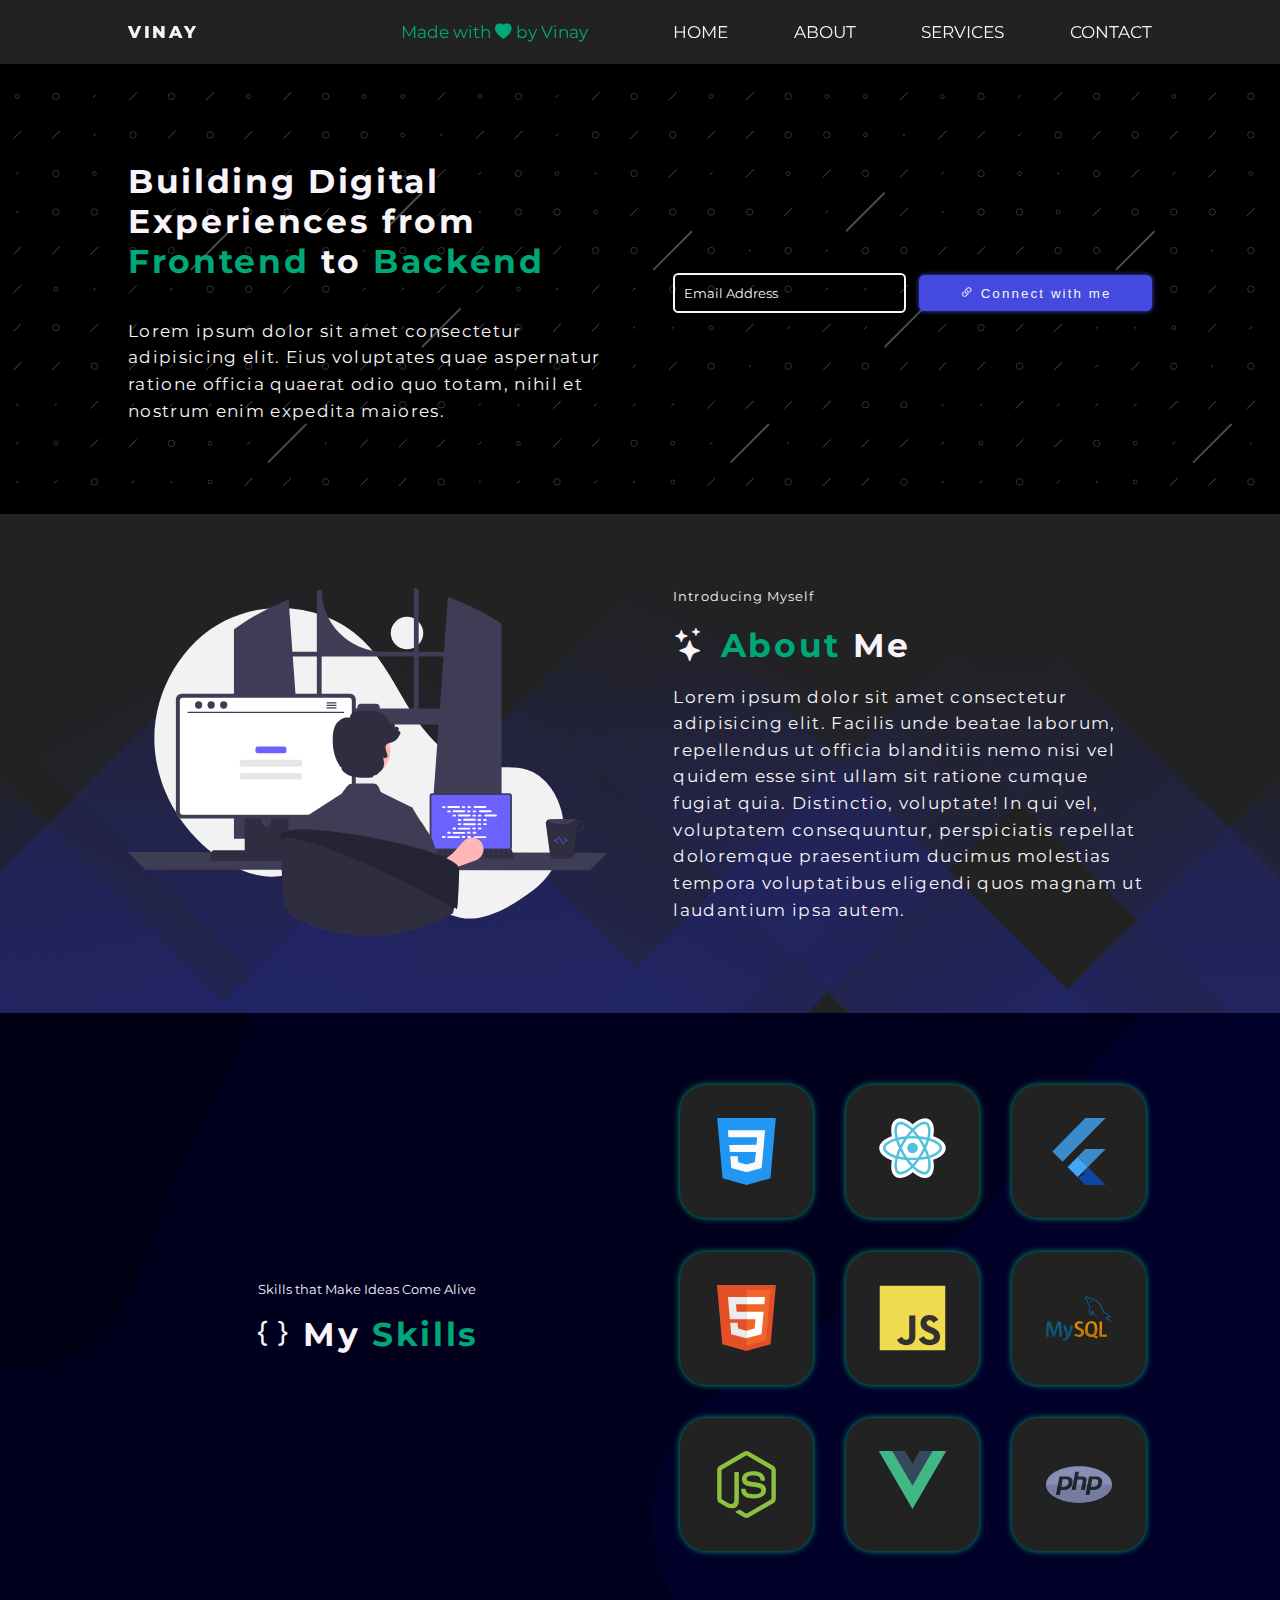
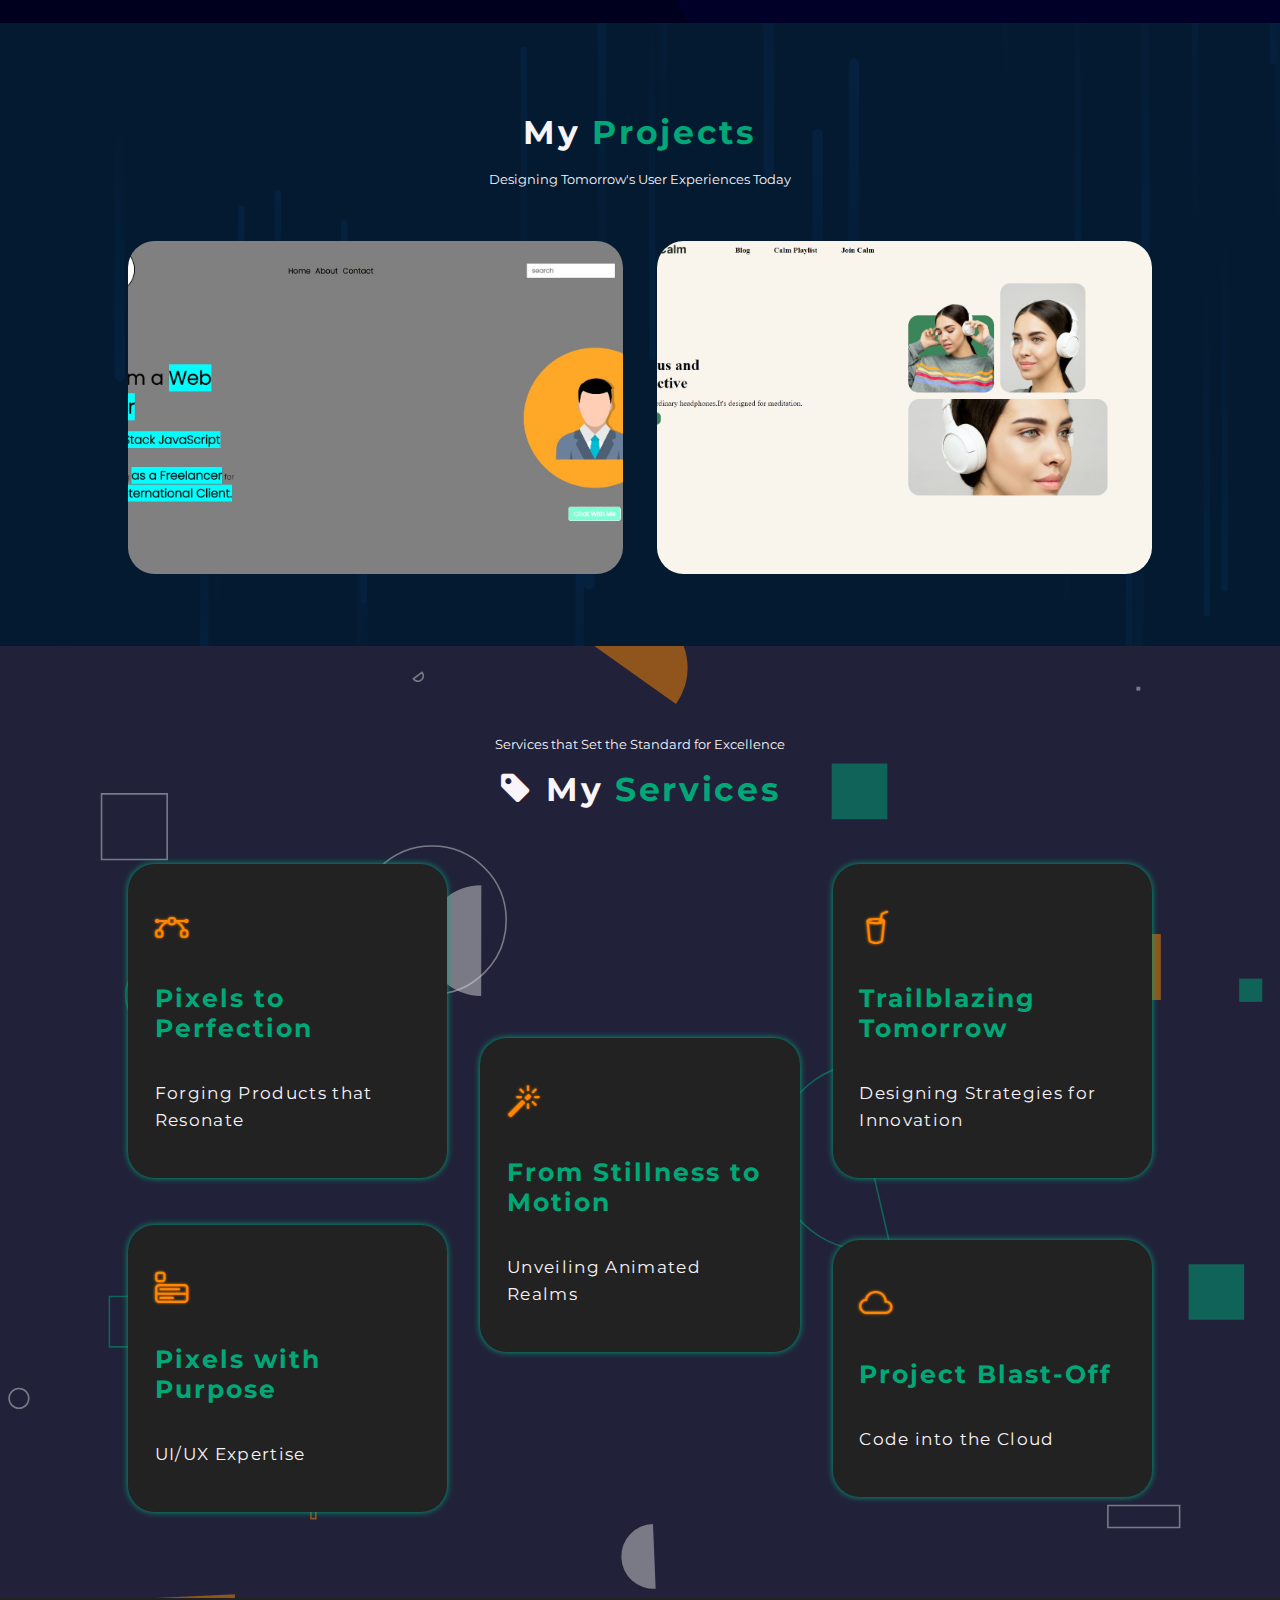
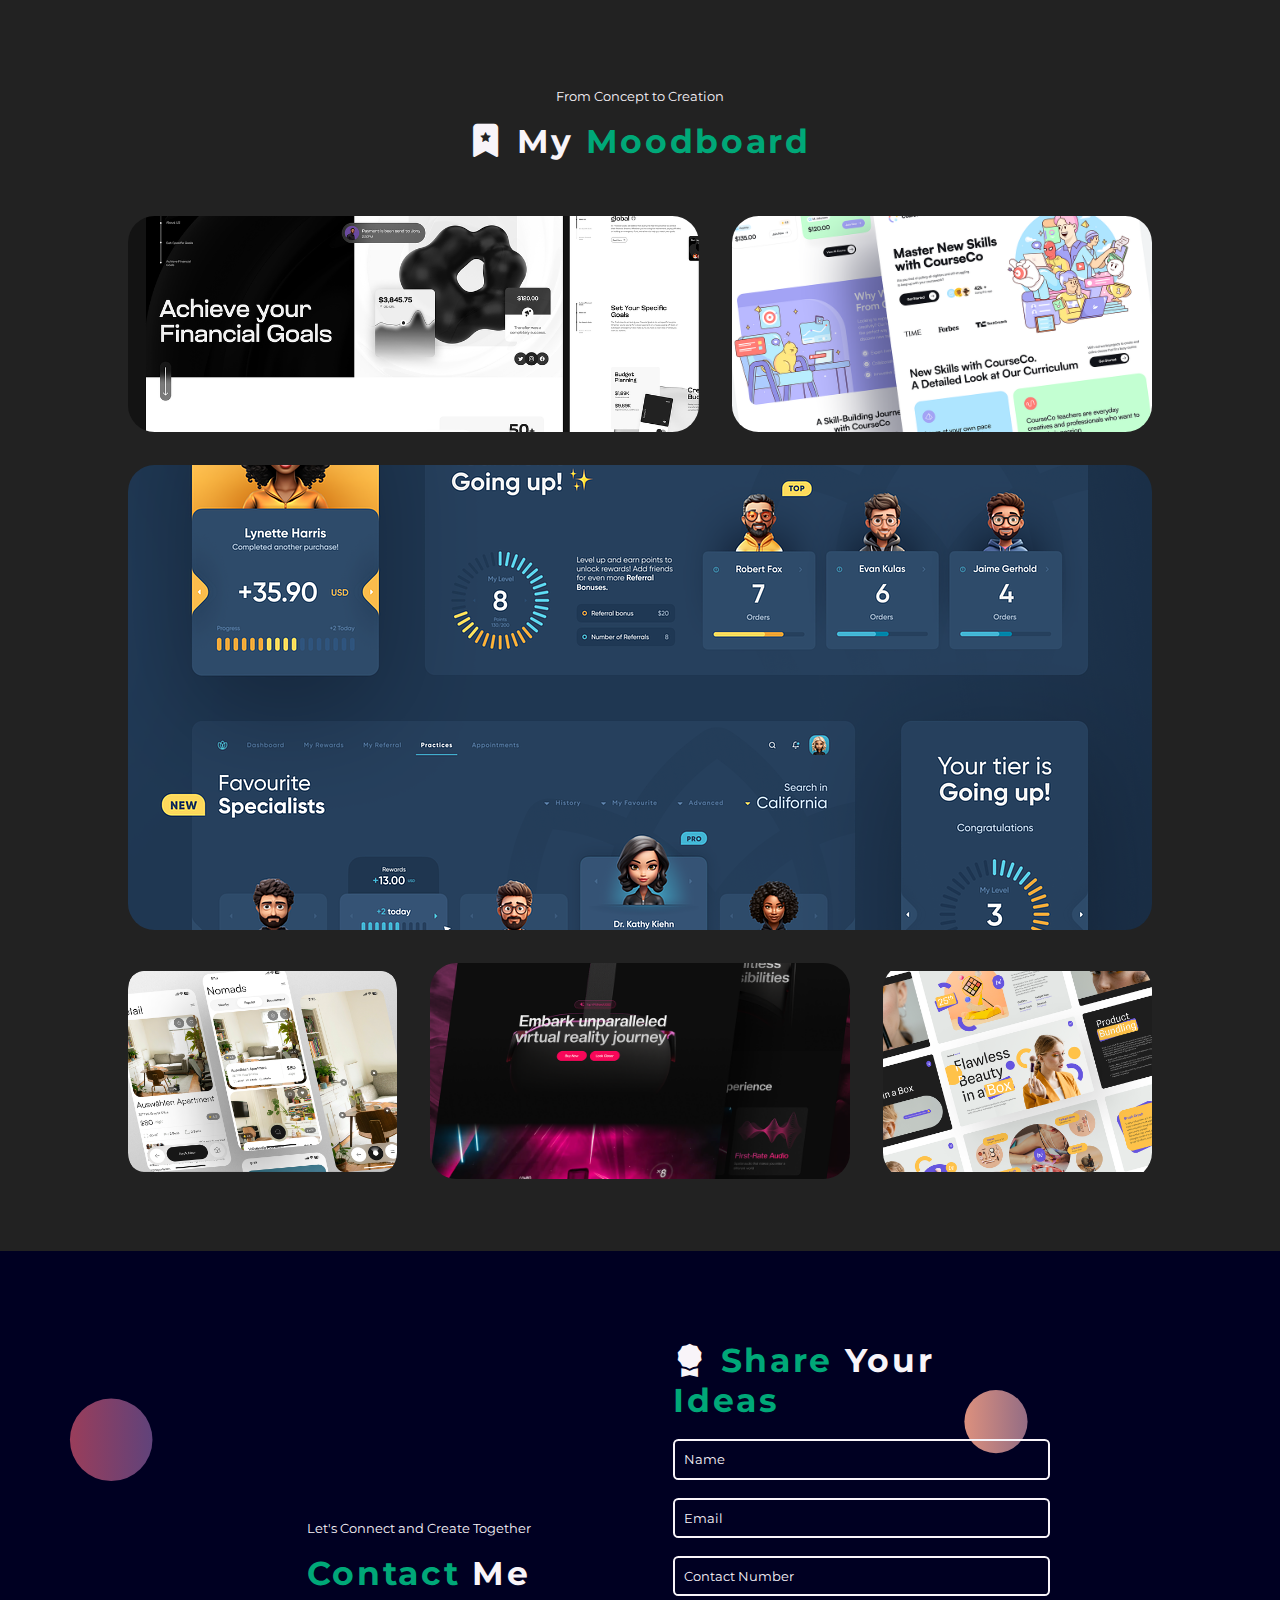
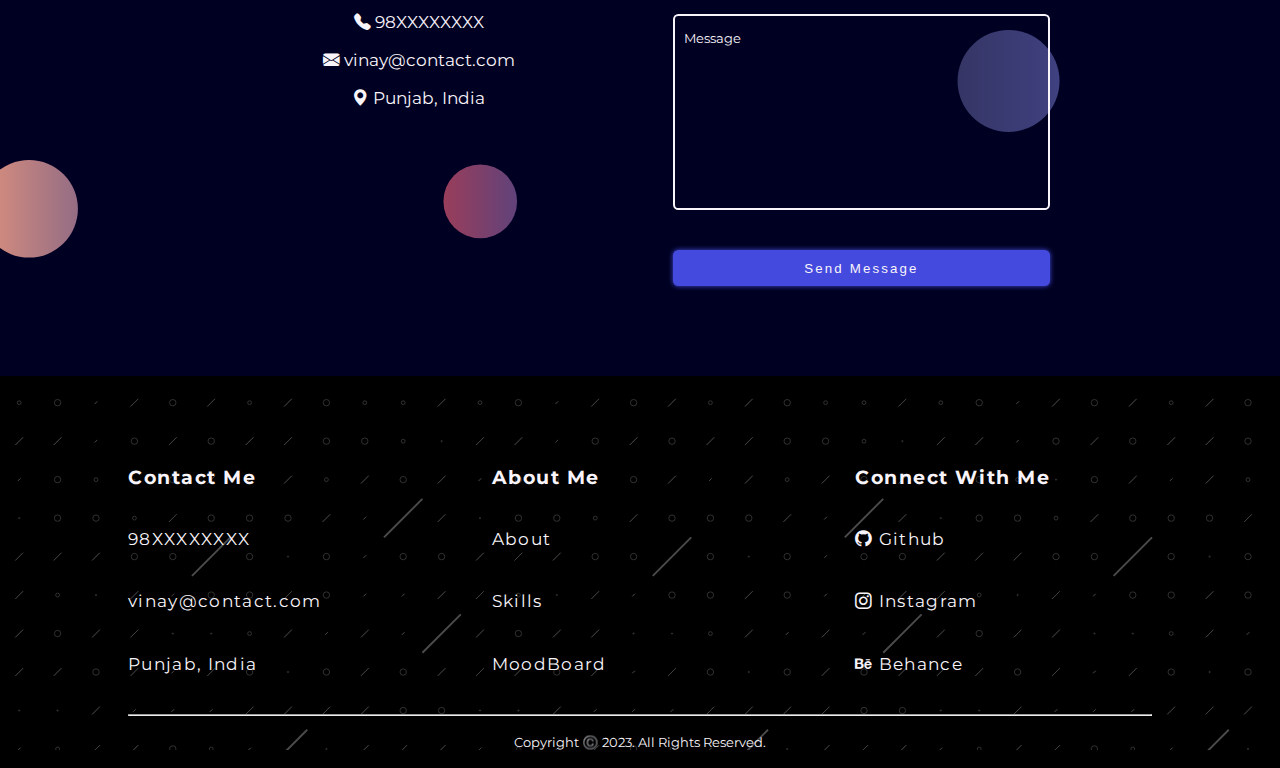
<file: index.html>
<!DOCTYPE html>
<html lang="en">
  <head>
    <meta charset="UTF-8" />
    <meta http-equiv="X-UA-Compatible" content="IE=edge" />
    <meta name="viewport" content="width=device-width, initial-scale=1.0" />
    <title>Vinay</title>
    <link rel="icon" type="png" href="./favicon.png" />
    <link rel="stylesheet" href="./css/style.css" />
    <link
      rel="stylesheet"
      href="https://cdn.jsdelivr.net/npm/bootstrap-icons@1.10.5/font/bootstrap-icons.css"
    />
  </head>
  <body>
    <header>
      <div class="header width-80">
        <nav id="navbar">
          <logo>
            <a href="#">VINAY</a>
          </logo>
          <div id="made-by-suvid" class="font-clr-green">
            Made with <i class="bi bi-heart-fill"></i> by Vinay
          </div>
          <ul>
            <li class="nav-content"><a href="#hero">HOME</a></li>
            <li class="nav-content"><a href="#about">ABOUT</a></li>
            <li class="nav-content">
              <a href="#services">SERVICES</a>
            </li>
            <li class="nav-content"><a href="#contact">CONTACT</a></li>
          </ul>
        </nav>

        <div id="mob-navbar">
          <logo>
            <a href="#"> VINAY</a>
          </logo>
          <div id="made-by-suvid" class="font-clr-green">
            Made with <i class="bi bi-heart-fill"></i> by Vinay
          </div>
          <div id="hamburger">
            <menu onclick="navToggle()"><i class="bi bi-list"></i></menu>
          </div>
          <nav id="mob-nav-items">
            <ul>
              <li class="nav-content"><a href="#hero">HOME</a></li>
              <li class="nav-content"><a href="#about">ABOUT</a></li>
              <li class="nav-content">
                <a href="#services">SERVICES</a>
              </li>
              <li class="nav-content"><a href="#contact">CONTACT</a></li>
            </ul>
            <div id="nav-img">
              <img src="./svg/WorldMap.svg" alt="" />
            </div>
          </nav>
        </div>
      </div>
    </header>

    <section id="hero">
      <div id="hero-content" class="width-80">
        <div id="hero-text">
          <div id="hero-tagline" class="margin-2">
            <h1>
              Building Digital Experiences from
              <span class="font-clr-green">Frontend</span> to
              <span class="font-clr-green">Backend</span>
            </h1>
          </div>
          <div id="hero-desc" class="margin-2">
            <p>
              Lorem ipsum dolor sit amet consectetur adipisicing elit. Eius
              voluptates quae aspernatur ratione officia quaerat odio quo totam,
              nihil et nostrum enim expedita maiores.
            </p>
          </div>
        </div>
        <div id="connect">
          <div id="connect-content">
            <form action="#">
              <div
                id="connect-form-email"
                class="connect-form-element form-element margin-2"
              >
                <label for="email-address" class="font-80">Email Address</label>
                <input
                  type="email"
                  id="email-address"
                  name="email-address"
                  required
                />
              </div>
              <div
                id="connect-form-btn"
                class="connect-form-element form-element margin-2"
              >
                <button type="submit" class="font-80 margin-2">
                  <i class="bi bi-link-45deg"></i>
                  <span>Connect with me</span>
                </button>
              </div>
            </form>
          </div>
        </div>
      </div>
    </section>

    <section id="about">
      <div id="about-content" class="width-80">
        <div id="about-img">
          <img src="./svg/undraw_working_from_anywhere_re_9obt.svg" alt="" />
        </div>
        <div id="about-text" class="margin-2">
          <div id="about-tagline" class="font-80">
            <p>Introducing Myself</p>
          </div>
          <div id="about-head" class="margin-2">
            <h1>
              <i class="bi bi-stars"></i>
              <span id="about-head-abt" class="font-clr-green">About</span>
              <span id="about-head-me">Me</span>
            </h1>
          </div>
          <div id="about-desc" class="margin-2">
            <p>
              Lorem ipsum dolor sit amet consectetur adipisicing elit. Facilis
              unde beatae laborum, repellendus ut officia blanditiis nemo nisi
              vel quidem esse sint ullam sit ratione cumque fugiat quia.
              Distinctio, voluptate! In qui vel, voluptatem consequuntur,
              perspiciatis repellat doloremque praesentium ducimus molestias
              tempora voluptatibus eligendi quos magnam ut laudantium ipsa
              autem.
            </p>
          </div>
        </div>
      </div>
    </section>

    <section id="skills">
      <div id="skills-content" class="width-80">
        <div id="skills-text">
          <div id="skills-tagline" class="font-80 ctr-text margin-2">
            Skills that Make Ideas Come Alive
          </div>
          <div id="skills-head" class="margin-2">
            <h1>
              <i class="bi bi-braces"></i>
              <span id="skills-head-my">My</span>
              <span id="skills-head-skills" class="font-clr-green">Skills</span>
            </h1>
          </div>
        </div>
        <div id="skills-grid">
          <div class="skills-card">
            <img src="./svg/css.svg" alt="CSS" />
          </div>
          <div class="skills-card">
            <img src="./svg/react.svg" alt="ReactJs" />
          </div>
          <div class="skills-card">
            <img src="./svg/flutter.svg" alt="Flutter" />
          </div>
          <div class="skills-card">
            <img src="./svg/html.svg" alt="HTML" />
          </div>
          <div class="skills-card">
            <img src="./svg/js.svg" alt="Javascript" />
          </div>
          <div class="skills-card">
            <img src="./svg/mysql.svg" alt="MySQL" />
          </div>
          <div class="skills-card">
            <img src="./svg/node-js.svg" alt="NodeJs" />
          </div>
          <div class="skills-card">
            <img src="./svg/vue.svg" alt="VueJs" />
          </div>
          <div class="skills-card">
            <img src="./svg/php.svg" alt="PHP" />
          </div>
        </div>
      </div>
    </section>

    <section id="projects">
      <div id="projects-content" class="width-80">
        <div id="projects-text">
          <div id="projects-head" class="ctr-text margin-2">
            <h1>
              <span>My</span>
              <span class="font-clr-green">Projects</span>
            </h1>
          </div>
          <div id="projects-tagline" class="font-80 ctr-text margin-2">
            Designing Tomorrow's User Experiences Today
          </div>
        </div>
        <div id="projects-images">
          <div class="projects-img">
            <a href="./project1.html">
              <img class="projects-img-fill" src="./images/project1.jpg" alt=""
            /></a>
          </div>
          <div class="projects-img">
            <a href="./project2.html">
              <img
                class="projects-img-fill"
                src="./images/project2.jpg"
                alt=""
              />
            </a>
          </div>
        </div>
      </div>
    </section>

    <section id="services">
      <div id="svc-content" class="width-80">
        <div id="svc-text">
          <div id="svc-tagline" class="font-80 ctr-text margin-2">
            Services that Set the Standard for Excellence
          </div>
          <div id="svc-head" class="ctr-text margin-2">
            <h1>
              <i class="bi bi-tag-fill"></i>
              <span>My</span>
              <span class="font-clr-green">Services</span>
            </h1>
          </div>
        </div>
        <div id="svc-cards">
          <div id="svc-card">
            <i class="bi bi-bezier margin-2 font-clr-orange"></i>
            <h2 class="margin-2 font-clr-green">Pixels to Perfection</h2>
            <p class="margin-2">Forging Products that Resonate</p>
          </div>
          <div id="svc-card">
            <i class="bi bi-magic margin-2 font-clr-orange"></i>
            <h2 class="margin-2 font-clr-green">From Stillness to Motion</h2>
            <p class="margin-2">Unveiling Animated Realms</p>
          </div>
          <div id="svc-card">
            <i class="bi bi-cup-straw margin-2 font-clr-orange"></i>
            <h2 class="margin-2 font-clr-green">Trailblazing Tomorrow</h2>
            <p class="margin-2">Designing Strategies for Innovation</p>
          </div>
          <div id="svc-card">
            <i class="bi bi-menu-app margin-2 font-clr-orange"></i>
            <h2 class="margin-2 font-clr-green">Pixels with Purpose</h2>
            <p class="margin-2">UI/UX Expertise</p>
          </div>
          <div id="svc-card">
            <i class="bi bi-cloud margin-2 font-clr-orange"></i>
            <h2 class="margin-2 font-clr-green">Project Blast-Off</h2>
            <p class="margin-2">Code into the Cloud</p>
          </div>
        </div>
      </div>
    </section>

    <section id="moodboard">
      <div id="mb-content" class="width-80">
        <div id="mb-text">
          <div id="mb-tagline" class="font-80 ctr-text margin-2">
            From Concept to Creation
          </div>
          <div id="mb-head" class="ctr-text margin-2">
            <h1>
              <i class="bi bi-bookmark-star-fill"></i>
              <span id="mb-head-my">My</span>
              <span id="mb-head-moodboard" class="font-clr-green"
                >Moodboard</span
              >
            </h1>
          </div>
        </div>
        <div id="mb-images">
          <div class="mb-img">
            <img
              class="mb-img-fill"
              src="./images/original-1628cc5e77f80269addc932307e87e8c.png"
              alt=""
            />
          </div>
          <div class="mb-img">
            <img
              class="mb-img-fill"
              src="./images/original-a6ef88be51ef25d16fe25292a046a570.png"
              alt=""
            />
          </div>
          <div class="mb-img">
            <img
              class="mb-img-fill"
              src="./images/original-2f1a1aeb771d8d9484486d1bbd767902.png"
              alt=""
            />
          </div>
          <div class="mb-img">
            <img
              class="mb-img-fill"
              src="./images/original-5888697fa78ab6a838d38cff33c93ef1.png"
              alt=""
            />
          </div>
          <div class="mb-img">
            <img
              class="mb-img-fill"
              src="./images/original-878f5c56d081c25c8439d29f52686cfb.png"
              alt=""
            />
          </div>
          <div class="mb-img">
            <img
              class="mb-img-fill"
              src="./images/original-83fb45982619c7813d6a0718edf50e4f.png"
              alt=""
            />
          </div>
        </div>
      </div>
    </section>

    <section id="contact">
      <div id="cnt-content" class="width-80">
        <div id="cnt-info" class="ctr-text">
          <div id="cnt-info-tagline" class="cnt-info-item font-80 margin-2">
            Let's Connect and Create Together
          </div>
          <div id="cnt-info-head" class="cnt-info-item margin-2">
            <h1>
              <span id="cnt-info-head-contact" class="font-clr-green"
                >Contact</span
              >
              <span id="cnt-info-head-me">Me</span>
            </h1>
          </div>
          <div id="cnt-info-number" class="cnt-info-item margin-2">
            <i class="bi bi-telephone-fill"></i> <span> 98XXXXXXXX</span>
          </div>
          <div id="cnt-info-email" class="cnt-info-item margin-2">
            <i class="bi bi-envelope-fill"></i><span> vinay@contact.com</span>
          </div>
          <div id="cnt-info-address" class="cnt-info-item margin-2">
            <i class="bi bi-geo-alt-fill"></i><span> Punjab, India</span>
          </div>
        </div>
        <div id="cnt-form">
          <div id="sendMessage" class="margin-2">
            <h1>
              <i class="bi bi-award-fill"></i>
              <span class="font-clr-green">Share</span> Your
              <span class="font-clr-green">Ideas</span>
            </h1>
          </div>
          <form id="msg-form" onsubmit="msgFormSubmit()" action="#">
            <div id="msg-form-name" class="form-element margin-2">
              <label for="name" class="font-80">Name</label>
              <input type="text" name="name" required />
            </div>
            <div id="msg-form-email" class="form-element margin-2">
              <label for="email" class="font-80">Email</label>
              <input type="email" name="email" required />
            </div>
            <div id="msg-form-number" class="form-element margin-2">
              <label for="number" class="font-80">Contact Number</label>
              <input type="tel" name="number" required />
            </div>
            <div id="msg-form-message" class="form-element margin-2">
              <label for="message" class="font-80">Message</label>
              <textarea name="message" rows="8" required></textarea>
            </div>
            <div class="form-element">
              <button type="submit" class="font-80 margin-2">
                Send Message
              </button>
            </div>
          </form>
        </div>
      </div>
    </section>

    <section id="footer">
      <div id="ftr-content" class="width-80">
        <div id="ftr-top">
          <div id="ftr-contact" class="ftr-element">
            <h3 class="margin-2">Contact Me</h3>
            <p>
              <a
                href="https://voice.google.com/"
                class="margin-2"
                target="_blank"
                >98XXXXXXXX</a
              >
              <a
                href="https://mail.google.com/"
                class="margin-2"
                target="_blank"
                >vinay@contact.com</a
              >
              <a
                href="https://goo.gl/maps/Xkq5LJ6gxJXZVK6w6"
                class="margin-2"
                target="_blank"
                >Punjab, India</a
              >
            </p>
          </div>
          <div id="ftr-about" class="ftr-element">
            <h3 class="margin-2">About Me</h3>
            <p>
              <a href="#about" class="margin-2">About</a>
              <a href="#skills" class="margin-2">Skills</a>
              <a href="#moodboard" class="margin-2">MoodBoard</a>
            </p>
          </div>
          <div id="ftr-connect" class="ftr-element">
            <h3 class="margin-2">Connect With Me</h3>
            <p id="ftr-connect-label-icon">
              <a href="https://github.com/" class="margin-2" target="_blank"
                ><i class="bi bi-github"></i> Github</a
              >
              <a
                href="https://www.instagram.com/"
                class="margin-2"
                target="_blank"
                ><i class="bi bi-instagram"></i> Instagram</a
              >
              <a
                href="https://www.behance.net/"
                class="margin-2"
                target="_blank"
                ><i class="bi bi-behance"></i> Behance</a
              >
            </p>
            <p id="ftr-connect-icon">
              <a href="https://github.com/" class="margin-2" target="”_blank”"
                ><i class="bi bi-github"></i
              ></a>
              <a
                href="https://www.instagram.com/"
                class="margin-2"
                target="”_blank”"
                ><i class="bi bi-instagram"></i
              ></a>
              <a
                href="https://www.behance.net/"
                class="margin-2"
                target="”_blank”"
                ><i class="bi bi-behance"></i
              ></a>
            </p>
          </div>
        </div>
        <hr />
        <div id="copyright" class="margin-2 font-80">
          Copyright ©️ 2023. All Rights Reserved.
        </div>
      </div>
    </section>

    <script
      src="https://code.jquery.com/jquery-3.7.0.min.js"
      integrity="sha256-2Pmvv0kuTBOenSvLm6bvfBSSHrUJ+3A7x6P5Ebd07/g="
      crossorigin="anonymous"
    ></script>
    <script src="./js/script.js"></script>
  </body>
</html>
</file>
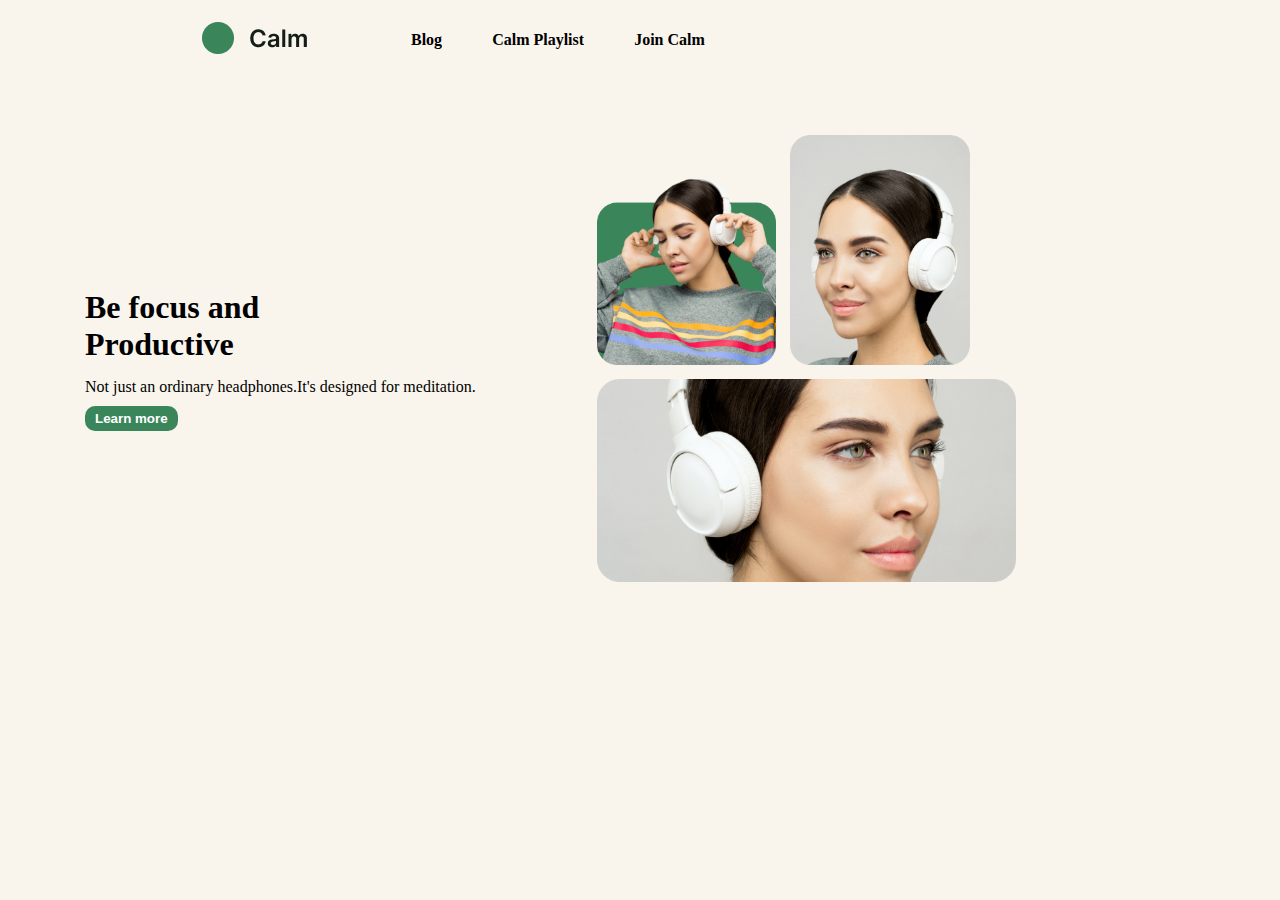
<file: project2.html>
<!DOCTYPE html>
<html lang="en">
<head>
    <meta charset="UTF-8">
    <meta http-equiv="X-UA-Compatible" content="IE=edge">
    <meta name="viewport" content="width=device-width, initial-scale=1.0">
    <link rel="stylesheet" href="./css/style1.css">
    <title>project2</title>
</head>
<body>

   
         <!-- header -->
    <header>
        <nav>
            <!-- logo -->
        <div class="logo">
            <img src="./images/logo.png" alt="">

        </div>
        <!-- link -->
        <div class="link">
            <ul>
                <li><a href="">Blog</a></li>
                <li><a href="">Calm Playlist</a></li>
                <li><a href="">Join Calm</a></li>
            </ul>
        </div>
        </nav>
        
    </header>

   
   
    <!-- main section -->
    
    <section class="main">
        <!-- main left section -->
        <div class="left-main-section">
            <h1 class="heading">Be focus and <br> Productive</h1>
            <p class="para">
                Not just an ordinary headphones.It's designed for meditation.
            </p>
            <button class="button">Learn more</button>
        </div>
        <!-- main right section -->
        <div class="right-main-section">
            <div>
                <img class="upper" src="./images/img1.png" >
            <img class="upper" src="./images/img2.png" >
            </div>
            <div>
                <img class="down" src="./images/img3.png" >
            </div>
            
           
        </div>
        

    </section>

    
</body>
</html>
</file>
<file: css/style.css>
@import url('https://fonts.googleapis.com/css2?family=Montserrat:ital,wght@0,300;0,400;0,500;0,700;1,300;1,400;1,500;1,700&display=swap');

:root {
    --clr-black: #000000;
--clr-bg: #222222;
--clr-white: #F8F4F9;
--clr-blue: #454ADE;
--clr-orange: #FF8600;
--clr-green: #00A878;

--padding-min: 4%;
--padding-max: 8%;
--max-width: 2000px;
}

*, *::before, *::after {
    padding: 0;
    margin: 0;
    box-sizing: border-box;
    scroll-behavior: smooth;
    scroll-padding-top: 4rem;
}

body {
    max-width: var(--max-width);
    width: 100%;
    min-height: 100vh;
    margin-inline: auto;
    font-size: clamp(0.8rem, 2vw, 1.04rem);
    font-family: 'montserrat', sans-serif;
    color: var(--clr-white);
    background: #000000;
}

/* ================
===Primary====
================ */

.width-80 {
    width: 80%;
}

.margin-2 {
    margin: 2vh 0;
}

h1, h2, h3, h4, h5, h6 {
    line-height: 1.2;
    letter-spacing: 0.08em;
}

p {
    line-height: 1.6;
    letter-spacing: 0.08em;
}

.font-80 {
    font-size: 80%;
}

.font-clr-green {
    color: var(--clr-green);
}

.font-clr-blue {
    color: var(--clr-blue);
}

.font-clr-orange {
    color: var(--clr-orange);
}

.ctr-text {
    text-align: center;
}

.brd {
    border: 1px solid red;
}

/* ==============

============== */

header {
    position: fixed;
    background: var(--clr-bg);
    width: 100%;
    --height: 4rem;
    min-height: var(--height);
    z-index: 1000;
    box-shadow: 0 0 0.4em var(--clr-black);
}

.header {
    position: relative;
    height: var(--height);
    margin-inline: auto;
}

nav {
    position: absolute;
    transform: translate(-50%, -50%);
    top: 50%;    
    left: 50%;
    width: 100%;
    display: grid;
    grid-template-columns: repeat(4, 1fr);
    gap: 4em;
}

logo a{
    color: var(--clr-blue);
    font-weight: 800;
    letter-spacing: 0.16em;
    text-decoration: none;
}

#navbar ul {
    grid-column: span 2;
    display: flex;
    justify-content: space-between;
    list-style: none;
}

nav a {
    text-decoration: none;
    color: var(--clr-white);
}

#mob-navbar {
    position: absolute;
    transform: translate(-50%, -50%);
    top: 50%;    
    left: 50%;
    width: 100%;
    height: 100%;
    display: none;
    grid-template-columns: repeat(5, 1fr);
    gap: 0.8em;
    align-items: center;
}

#mob-navbar nav {
    visibility: hidden;
    display: grid;
    grid-template-columns: repeat(3, 1fr);
    position: absolute;
    transform: translateX(-50%);
    width: 100%;
    background: var(--clr-bg);
    top: 112%;
    border: 2px solid var(--clr-blue);
    border-radius: 0.4em;
    box-shadow: 0 0 0.4em var(--clr-blue);
}

#mob-navbar .visible {
    visibility: visible;
}

#mob-navbar nav ul {
    width: 100%;
    list-style: none;
    padding: 0.8em;
}

#mob-navbar nav ul li {
    padding: 0.8em;
}

#nav-img {
    width: 100%;
    height: 100%;
    display: flex;
    justify-content: center;
    align-items: center;
    grid-column: span 2;
}

#nav-img img {
    width: 100%;
}

#mob-navbar logo {
    text-align: left;
}

#mob-navbar #made-by-suvid {
    text-align: center;
    grid-column: span 3;
}

#mob-navbar #hamburger {
    font-size: 160%;
    text-align: right;
}

#hero {
    width: 100%;
    background: url(../svg/Sprinkle.svg);
    background-repeat: none;
    background-position: center;
    background-size: cover;
}

#hero-content { 
    display: grid;
    grid-template-columns: repeat(2, 1fr);
    gap: 4em;
    margin-inline: auto;
}

#hero-text {
    width: 100%;
    display: flex;
    flex-direction: column;
    justify-content: space-around;
    margin: 16vh auto 8vh auto;
}

#connect {
    width: 100%;
    margin: 16vh auto 8vh auto;
}

#connect #connect-content {
    width: 100%;
    height: 100%;
    display: flex;
    align-items: center;
}

#connect-content form {
    display: flex;
    align-items: center;
    gap: 0.8em;
    width: 100%;
}

form .form-element {
    width: 100%;
    height: 100%;
    position: relative;
}

.form-element input, .form-element textarea {
    width: 100%;
    height: 100%;
    color: var(--clr-white);
    background: transparent;
    line-height: 1.6;
    border: 2px solid var(--clr-white);
    outline: none;
    padding: 0.8em;
    border-radius: 0.4em;
}

.form-element button {
    width: 100%;
    height: 100%;
    background: var(--clr-blue);
    color: var(--clr-white);
    letter-spacing: 0.16em;
    font-weight: 400;
    padding: 0.8em;
    border: none;
    border-radius: 0.4em;
    box-shadow: 0 0 0.4em var(--clr-blue);
}

#about {
    width: 100%;
    background: url(../svg/RectLight.svg);
    background-repeat: none;
    background-position: center;
    background-size: cover;
}

#about-content {
    display: grid;
    grid-template-columns: repeat(2, 1fr);
    gap: 4em;
    align-items: center;
    margin-inline: auto;
}

#about-img, #about-text {
    width: 100%;
    margin: 8vh auto;
}

#about-img img {
    width: 100%;
}

#skills{
    width: 100%;
    background: url(../svg/SimpleShiny.svg);
    background-repeat: none;
    background-position: center;
    background-size: cover;
}

#skills-content {
    display: grid;
    grid-template-columns: repeat(2, 1fr);
    gap: 4em;
    align-items: center;
    margin-inline: auto;
}

#skills-content #skills-text, #skills-content #skills-grid {
    width: 100%;
    text-align: center;
    margin: 8vh auto;
}

#skills-content #skills-grid {
    width: 100%;
    display: grid;
    grid-template-columns: repeat(3, 8em);
    grid-auto-rows: 8em;
    justify-content: center;
    gap: 2em;
}

#skills-content #skills-grid .skills-card {
    display: flex;
    justify-content: center;
    align-items: center;
    background: var(--clr-bg);
    border-radius: 1.6em;
    box-shadow: 0 0 0.4em var(--clr-green);
}

#skills-content #skills-grid img {
    width: 50%;
    height: 50%;
}

#services {
    width: 100%;
    background: url(../svg/Meteor.svg);
    background-repeat: none;
    background-position: center;
    background-size: cover;
}

#svc-content {
    display: flex;
    flex-direction: column;
    margin-inline: auto;
}

#svc-text, #svc-cards {
    width: 100%;
}

#svc-text {
    margin: 8vh auto 2vh auto;
}

#svc-cards {
    height: 100%;
    display: grid;
    grid-template-columns: repeat(6, 1fr);
    grid-template-rows: repeat(2, 1fr);
    gap: 2em;
    align-items: center;
    margin: 2vh auto 8vh auto;
}

#svc-cards :nth-child(1), #svc-cards :nth-child(3), #svc-cards :nth-child(4), #svc-cards :nth-child(5) {
    grid-column: span 2;
}

#svc-cards :nth-child(2) {
    grid-column: span 2;
    grid-row: span 2;
}

#svc-card {
    background: var(--clr-bg);
    width: 100%;
    display: flex;
    flex-direction: column;
    padding: 1.6em;
    border-radius: 1.6em;
    box-shadow: 0 0 0.4em var(--clr-green);
}

#svc-card i {
    font-size: 200%;
    text-shadow: 0 0 0.08em var(--clr-orange);
}

#projects {
    width: 100%;
    background: url(../svg/meteor1.svg);
    background-repeat: none;
    background-position: center;
    background-size: cover;
}

#projects-content {
    display: flex;
    flex-direction: column;
    margin-inline: auto;
}

#projects-content #projects-text {
    width: 100%;
    margin: 8vh auto 2vh auto;
}

#projects-tagline, #projects-head, #projects-images {
    width: 100%;
}

#projects-images {
    display: flex;
    gap: 2em;
    margin: 2vh auto 8vh auto;
}

#projects-images .projects-img {
    display: flex;
    justify-content: center;
    align-items: center;
    overflow: hidden;
    width: 100%;
    height: 20em ;
    border-radius: 1.6em;
}

#projects-images .projects-img img {
    transform: scale(0.38);
}

#moodboard {
    width: 100%;
    background: var(--clr-bg);
}

#mb-content {
    display: flex;
    flex-direction: column;
    margin-inline: auto;
}

#mb-content #mb-text {
    width: 100%;
    margin: 8vh auto 2vh auto;
}

#mb-tagline, #mb-head, #mb-images {
    width: 100%;
}

#mb-images {
    display: grid;
    grid-template-columns: repeat(7, 1fr);
    grid-template-rows: repeat(4, 24vh);
    gap: 2em;
    margin: 2vh auto 8vh auto;
}

#mb-images .mb-img {
    display: flex;
    justify-content: center;
    align-items: center;
    overflow: hidden;
    width: 100%;
    border-radius: 1.6em;
}

#mb-images .mb-img img {
    width: 100%;
}

#mb-images :nth-child(1) {
    grid-column: span 4;
}

#mb-images :nth-child(2) {
    grid-column: span 3;
}

#mb-images :nth-child(3) {
    grid-column: span 7;
    grid-row: span 2;
}

#mb-images :nth-child(4) {
    grid-column: span 2;
}

#mb-images :nth-child(5) {
    grid-column: span 3;
}

#mb-images :nth-child(6) {
    grid-column: span 2;
}

#contact {
    width: 100%;
    background: url(../svg/CircuitPrimary.svg);
    background-repeat: none;
    background-position: center;
    background-size: cover;
}

#cnt-content {
    display: grid;
    grid-template-columns: repeat(2, 1fr);
    gap: 4em;
    align-items: center;
    margin-inline: auto;
    padding-inline: var(--padding-max);
}

#cnt-info, #cnt-form {
    width: 100%;
    margin: 8vh auto;
}

#cnt-form form .form-element:focus-within > label, #cnt-form form .form-element:active > label {
    background: #002;
}

#cnt-form form #msg-form-message label {
    top: 12%;
}

.form-element textarea {
    resize: none;
}

.form-element input::placeholder, .form-element textarea::placeholder {
    color: var(--clr-white);
}

.form-element label {
    pointer-events: none;
    position: absolute;
    transform: translateY(-50%);
    top: 50%;
    padding-inline: 0.8em;
}


.form-element:focus-within > label, .form-element:active > label {
    font-size: 64%;
    color: var(--clr-blue);
    background: var(--clr-black);
    top: 0 !important;
    padding-inline: 0.4em;
    margin-inline: 0.8em;
}

.form-element:focus-within > input, .form-element:focus-within > textarea, .form-element:active > input, .form-element:active > textarea {
    border: 2px solid var(--clr-blue);
}

.form-element input, .form-element label, .form-element textarea {
    transition: all 200ms ease-in-out;
}

#footer {
    width: 100%;
    background: url(../svg/Sprinkle.svg);
    background-repeat: none;
    background-position: center;
    background-size: cover;
}

#ftr-content {
    margin-inline: auto;
}

#ftr-content #ftr-top {
    display: grid;
    grid-template-columns: repeat(3, 1fr);
    gap: 4em;
    align-items: center;
    width: 100%;
}

#ftr-top .ftr-element {
    width: 100%;
    margin: 8vh auto 2vh auto;
}

#ftr-top .ftr-element p {
    display: flex;
    flex-direction: column;
}

#ftr-top .ftr-element p a {
    color: var(--clr-white);
    text-decoration: none;
}

#ftr-top #ftr-connect #ftr-connect-icon {
    display: none;
    justify-content: center;
    align-items: center;
    font-size: 120%;
}

#copyright {
    text-align: center;
    margin-inline: auto;
}

@media screen and (max-width: 1200px) {
    nav {
        gap: 2em;
    }
}

@media screen and (max-width: 1048px) {
    nav {
        grid-template-columns: repeat(6, 1fr);
        gap: 0.8em;
    }

    #navbar #made-by-suvid {
        grid-column: span 2;
    }

    #navbar ul {
        grid-column: span 3;
    }
    
    #connect-content form {
        flex-direction: column;
        gap: 0em;
    }

    #skills-content #skills-grid {
        grid-template-columns: repeat(3, 5.6em);
        grid-auto-rows: 5.6em;
        gap: 1.6em;
    }

    #skills-content #skills-grid .skills-card {
        border-radius: 1.2em;
        box-shadow: 0 0 0.32em var(--clr-green);
    }

    #svc-cards {
        gap: 1.6em;
    }

    #svc-card {
        padding: 1.2em;
    }

    #svc-card i {
        font-size: 160%;
    }
    
    #svc-card h2 {
        font-size: 120%;
    }

    #mb-images {
        grid-template-rows: repeat(4, 20vh);
        gap: 1.6em;
    }

    #ftr-content #ftr-top {
        gap: 1.6em;
    }
}

@media screen and (max-width: 820px) {
    #svc-cards {
        gap: 1.2em;
    }

    #svc-cards {
        border-radius: 1.2em;
    }

    #mb-images {
        grid-template-rows: repeat(4, 16vh);
        gap: 1.2em;
    }

    #mb-images .mb-img {
        border-radius: 1.2em;
    }

    #cnt-content {
        padding-inline: var(--padding-min);
    }
}

@media screen and (max-width: 640px) {
    #navbar {
        display: none;
    }

    #mob-navbar {
        display: grid;
    }

    #mob-navbar #made-by-suvid {
        font-size: 80%;
    }
    
    #hero-content { 
        display: flex;
        flex-direction: column;
        gap: 0;
    }

    #hero-text {
        margin: 16vh auto 2vh auto;
    }
    
    #connect {
        margin: 2vh auto 8vh auto;
    }

    #about-content {
        display: flex;
        flex-direction: column;
        gap: 0;
    }

    #about-img {
        margin: 8vh auto 2vh auto;
    }

    #about-text {
        margin: 2vh auto 8vh auto;
    }
    
    #skills-content {
        display: flex;
        flex-direction: column;
        gap: 0;
    }

    #skills-content #skills-text {
        margin: 8vh auto 2vh auto;
    }

    #skills-content #skills-grid {
        margin: 2vh auto 8vh auto;
    }

    #svc-cards {
        grid-template-rows: repeat(3, 1fr);
        gap: 0.8em;
        align-items: normal;
    }

    #svc-cards :nth-child(1), #svc-cards :nth-child(2), #svc-cards :nth-child(4), #svc-cards :nth-child(5) {
        grid-column: span 3;
    }

    #svc-cards :nth-child(2) {
        grid-row: span 1;
    }

    #svc-cards :nth-child(3) {
        grid-column: span 6;
    }

    #svc-card {
        padding: 0.8em;
        border-radius: 0.8em;
    }

    #mb-images {
        grid-template-rows: repeat(4, 12vh);
        gap: 0.8em;
    }

    #mb-images .mb-img {
        border-radius: 0.8em;
    }

    #cnt-content {
        display: flex;
        flex-direction: column;
        gap: 0;
        padding-inline: 0;
    }

    #cnt-info {
        margin: 8vh auto 2vh auto;
    }

    #cnt-form {
        margin: 2vh auto 8vh auto;
    }

    #ftr-content #ftr-top {
        grid-template-columns: repeat(7, 1fr);
        gap: 0.8em;
    }
    
    #ftr-content #ftr-top :nth-child(1), #ftr-content #ftr-top :nth-child(2) {
        grid-column: span 3;
    }

    #ftr-top #ftr-connect h3, #ftr-top #ftr-connect #ftr-connect-label-icon {
        display: none;
    }

    #ftr-top #ftr-connect #ftr-connect-icon {
        display: flex;
    }
}

@media screen and (max-width: 460px) {
    #skills-content #skills-grid {
        grid-template-columns: repeat(3, 4em);
        grid-auto-rows: 4em;
        gap: 1.2em;
    }

    #skills-content #skills-grid .skills-card {
        border-radius: 0.8em;
        box-shadow: 0 0 0.24em var(--clr-green);
    }

    #svc-cards {
        grid-template-rows: repeat(5, 1fr);
    }

    #svc-cards :nth-child(1), #svc-cards :nth-child(2), #svc-cards :nth-child(3), #svc-cards :nth-child(4), #svc-cards :nth-child(5) {
        grid-column: span 6;
    }

    #mb-images {
        grid-template-rows: repeat(4, 7.2vh);
    }

    #ftr-content #ftr-top {
        display: flex;
        flex-direction: column;
        text-align: center;
        gap: 0;
    }

    #ftr-content #ftr-top #ftr-contact {
        margin: 8vh auto 2vh auto;
    }

    #ftr-content #ftr-top #ftr-about, #ftr-content #ftr-top #ftr-connect {
        margin: 2vh auto;
    }

    #ftr-content #ftr-top #ftr-connect #ftr-connect-icon {
        flex-direction: row;
        justify-content: space-around;
    }
}
</file>
<file: css/style1.css>
*{
    margin: 0;
    padding: 0;
    overflow: hidden;
    box-sizing: border-box;
    background-color: #f9f5ed;
}
body{
    height: 100vh;
    width: 100vw;
    display: flex;
    flex-direction: column;
    
}
header{
   height: 15vh;
}
nav{
    display: flex;
    gap:100px;
    align-items: center;
    padding: 20px 0;
   
}
.logo{
    margin-left:200px ;
}
.link ul{
    display: flex;
    gap: 50px;
    list-style: none;
    cursor: pointer;
    
}
a{
    text-decoration: none;
    color: black;
    font-weight: 600;
}
a:hover{
    text-decoration: underline;
}
.main{
    display: flex;
    align-items: center;
    justify-content: center;

}
.left-main-section{
    width: 40%;
}
.heading{
    font-size: xx-large;
    font-weight: bolder;
    margin-bottom: 15px;
}
.para{
    font-weight: 500;
    margin-bottom: 10px;
}

.button{
    background-color: #3b855b;
    padding: 5px 10px;
    color: white;
    font-weight: 700;
    border: none;
    align-items: center;
    border-radius: 10px;

}
.button:hover{
    background-color: rgba(255, 255, 255, 0.954) ;
    color: black;

}
.upper{
    width: 30%;
    
    margin-bottom: 10px;
}
.right-main-section div img:first-child{
    margin-right: 10px;

}
.down{
    width: 70%;
}
</file>
